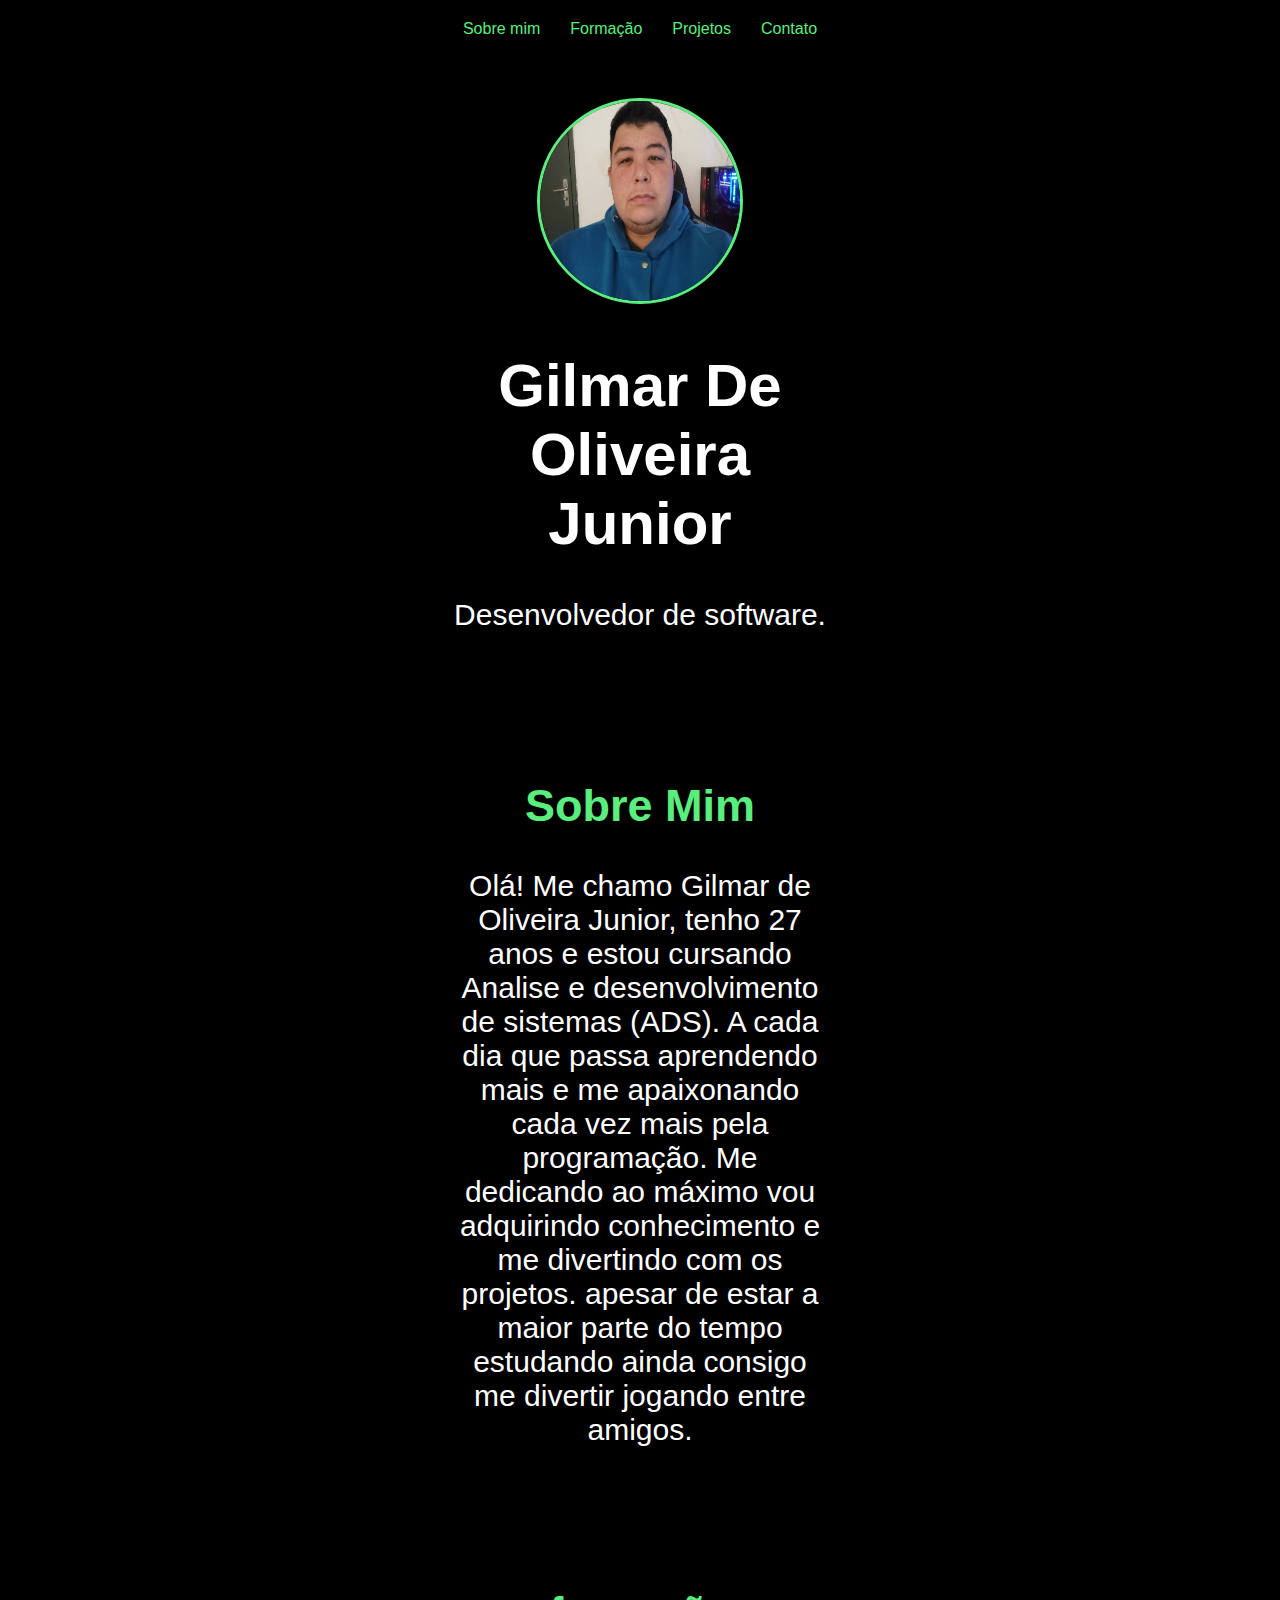
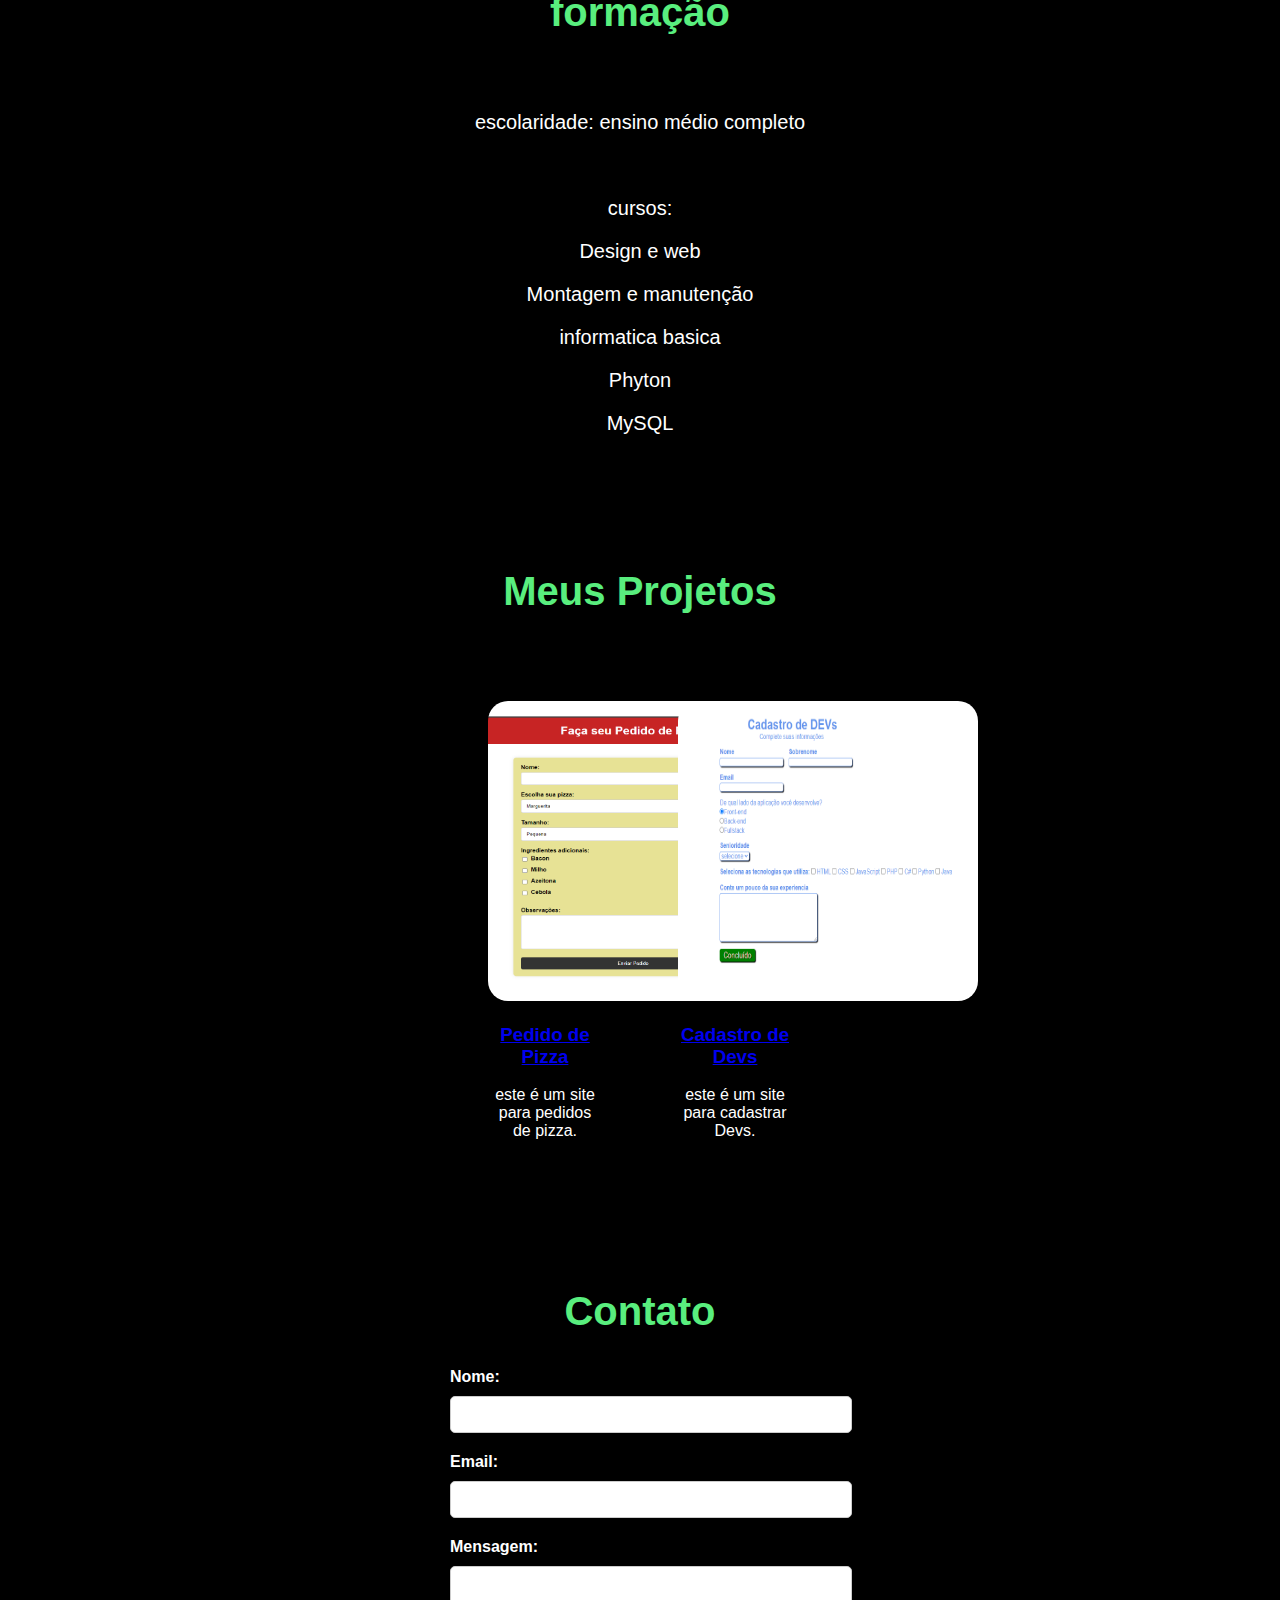
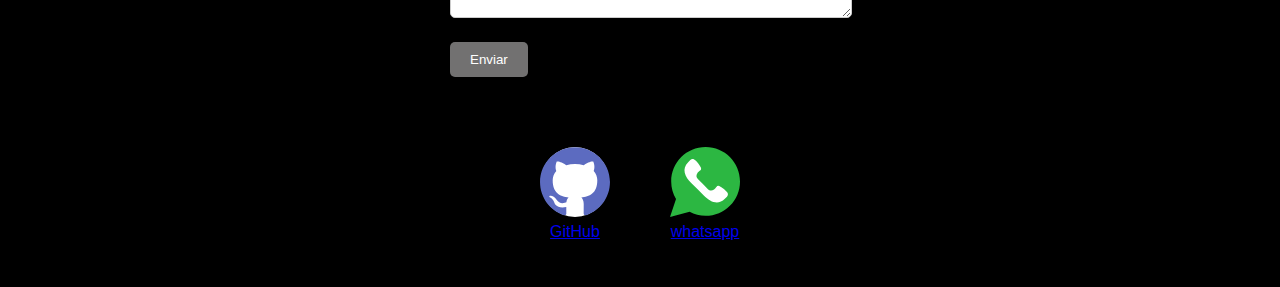
<file: index.html>
<!DOCTYPE html>
<html lang="pt-BR">
<head>
    <meta charset="UTF-8">
    <meta name="viewport" content="width=device-width, initial-scale=1.0">
    <title>Gilmar Junior</title>
    <link rel="stylesheet" href="styles.css">
</head>
<body>
    <header>
        <nav>
            <ul>
                <li><a href="#sobre2">Sobre mim</a></li>
                <li><a href="#formacao">Formação</a></li>
                <li><a href="#projetos">Projetos</a></li>
                <li><a href="#contato">Contato</a></li>
            </ul>
        </nav>
    </header>
    <div class="container">
    
        <section id="sobre">
            <img src="minhaFoto.jpg" alt="">
            <h1>Gilmar De Oliveira Junior</h1>
            <p>Desenvolvedor de software.</p>
        </section>
        <section id="sobre2">
            <h2>Sobre Mim</h2>
            <p>Olá! Me chamo Gilmar de Oliveira Junior, tenho 27 anos e estou cursando Analise e desenvolvimento de sistemas (ADS). A cada dia que passa aprendendo mais e me apaixonando cada vez mais pela programação. Me dedicando ao máximo vou adquirindo conhecimento e me divertindo com os projetos. apesar de estar a maior parte do tempo estudando ainda consigo me divertir jogando entre amigos. </p>
        </section>
        <section id="formacao">
            <h2>formação</h2>
            <br>
                <p>escolaridade: ensino médio completo</p>
                <br>
                <p>cursos:
                    <p>Design e web</p>
                    <p>Montagem e manutenção</p>
                    <p>informatica basica</p>
                    <p>Phyton</p>
                    <p>MySQL</p>
                </p>
        </section>
    
        <section id="projetos">
            <h2>Meus Projetos</h2>
            <br><br><br>
            <div class="galeria">
                <div class="projeto">
                    <a href="https://grdev-code.github.io/pedido-pizzaria/" target="_blank"><img src="Sem título.png" alt="Projeto 1">
                        <h3>Pedido de Pizza</h3></a>
                    <p>este é um site para pedidos de pizza.</p>
                </div>

                <div class="projeto">
                    <a href="https://grdev-code.github.io/cadastramento-de-devs/" target="_blank"><img src="cadastramento de devs.png" alt="Projeto 2">
                        <h3>Cadastro de Devs</h3></a>
                    <p>este é um site para cadastrar Devs.</p>
                </div>
            </div>
        </section>
    
        <section id="contato">
            <h2>Contato</h2>
            <form>
                <label for="nome">Nome:</label>
                <input type="text" id="nome" name="nome">
    
                <label for="email">Email:</label>
                <input type="email" id="email" name="email">
    
                <label for="mensagem">Mensagem:</label>
                <textarea id="mensagem" name="mensagem"></textarea>
    
                <button type="submit">Enviar</button>
            </form>
        </section>
        <footer>
            <a href="https://github.com/GrDev-code" target="_blank" rel="noopener noreferrer">
                <img src="github-icon-2.svg" alt="">
                <p>GitHub</p>
            </a>
            <a href="https://wa.me/qr/SXQ2W2CQDRUSM1 " target="_blank">
                <img src="whatsapp-svgrepo-com.svg" alt="">
                <p>whatsapp</p>
            </a>
        </footer>
    </div>
</body>
</html>
</file>
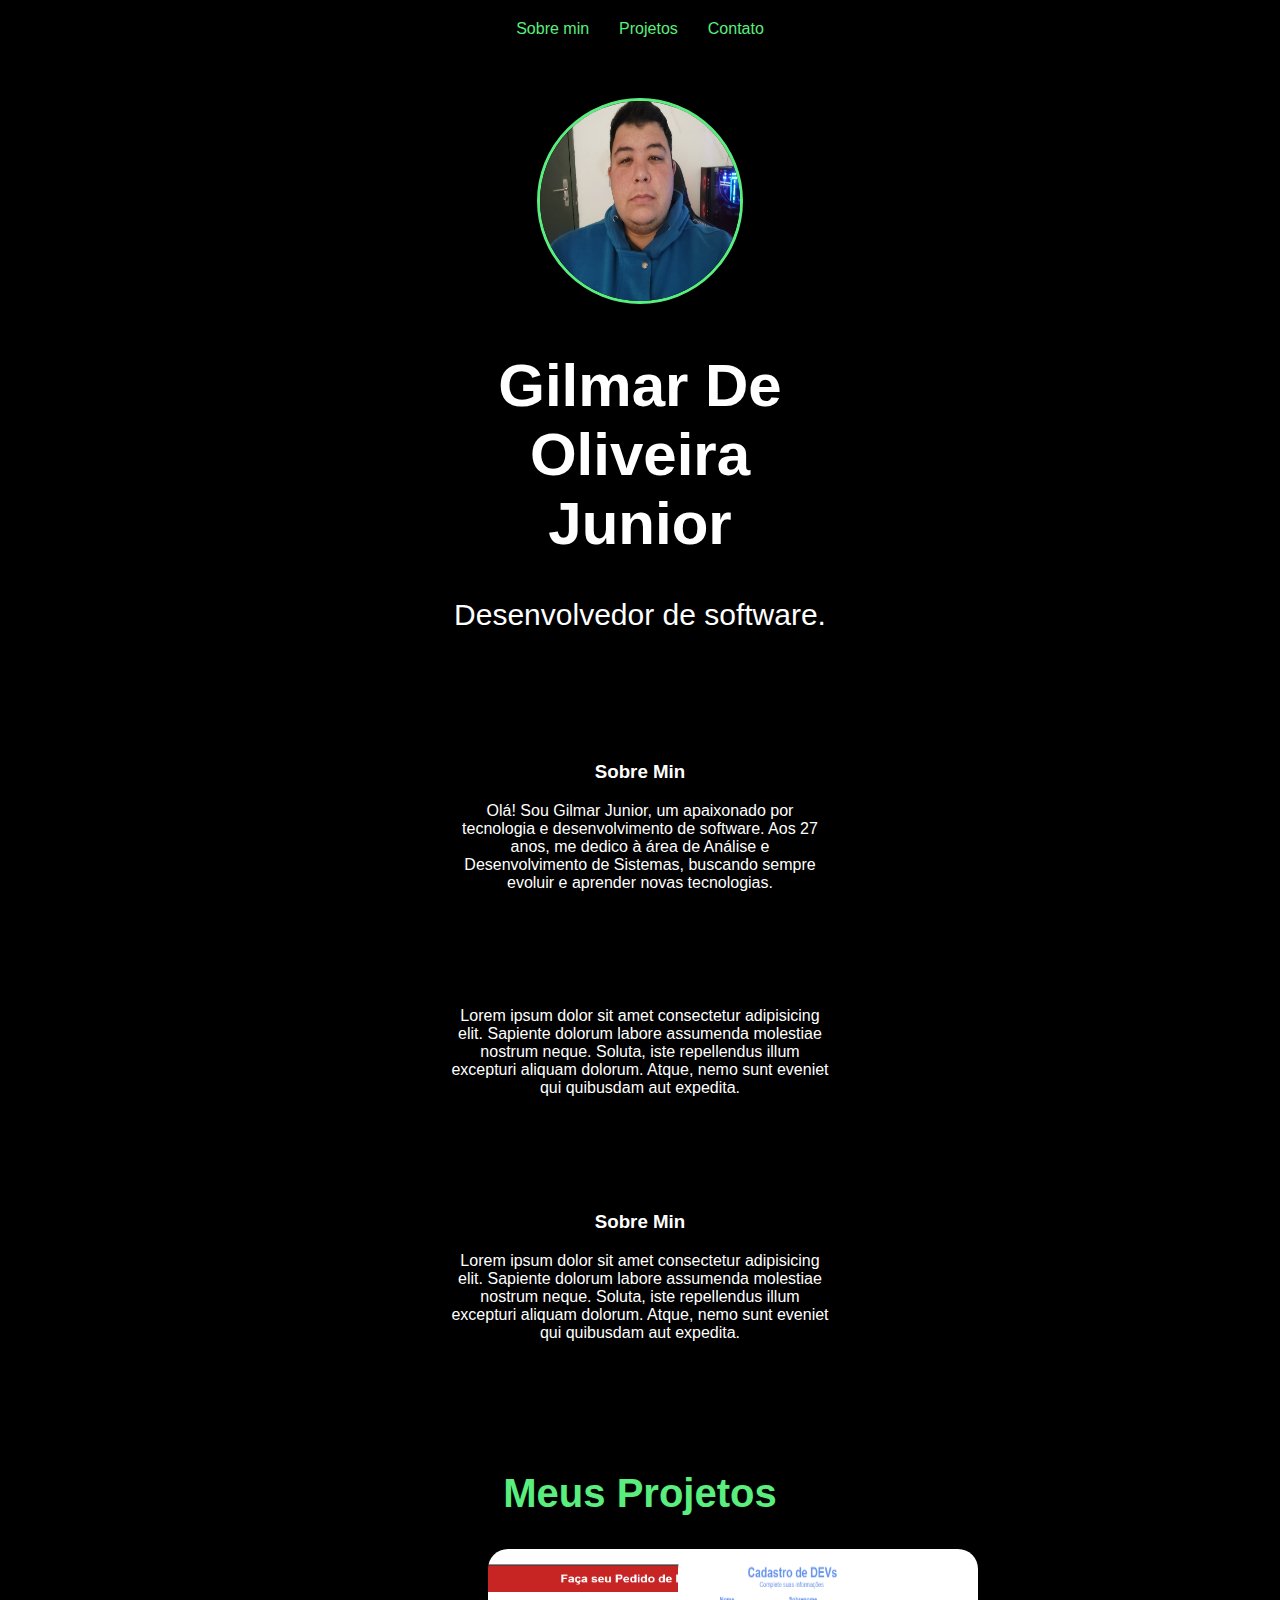
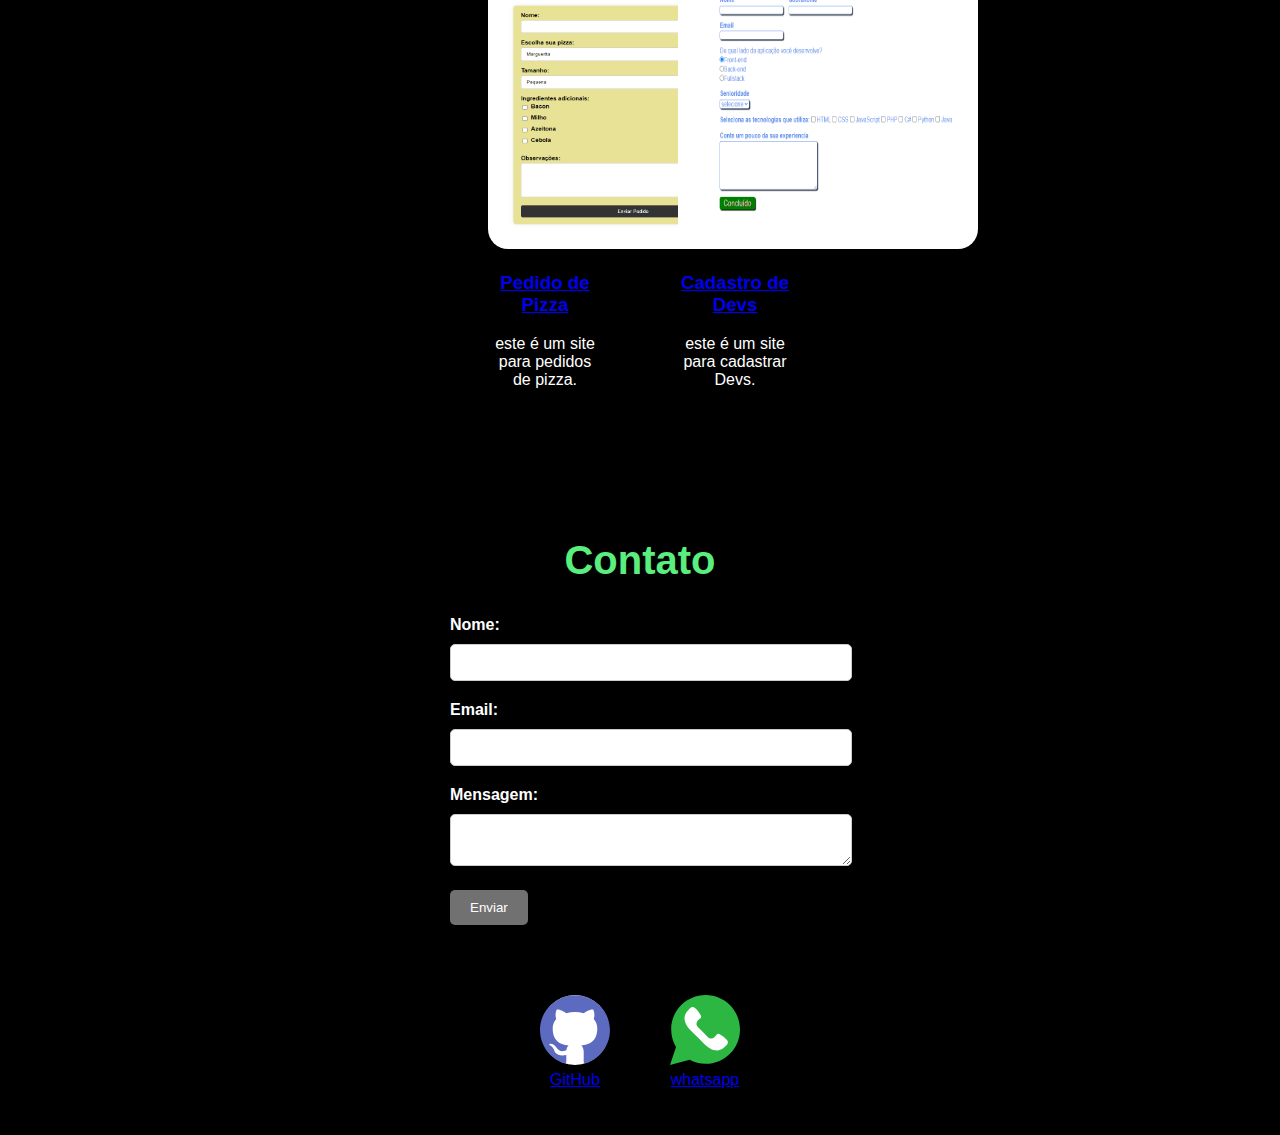
<file: index.html.html>
<!DOCTYPE html>
<html lang="pt-BR">
<head>
    <meta charset="UTF-8">
    <meta name="viewport" content="width=device-width, initial-scale=1.0">
    <title>Gilmar Junior</title>
    <link rel="stylesheet" href="styles.css">
</head>
<body>
    <header>
        <nav>
            <ul>
                <li><a href="#sobre">Sobre min</a></li>
                <li><a href="#projetos">Projetos</a></li>
                <li><a href="#contato">Contato</a></li>
            </ul>
        </nav>
    </header>
    <div class="container">
    
        <section id="sobre">
            <img src="minhaFoto.jpg" alt="">
            <h1>Gilmar De Oliveira Junior</h1>
            <p>Desenvolvedor de software.</p>
        </section>
        <section class="sobre">
            <h3>Sobre Min</h3>
            <p>Olá! Sou Gilmar Junior, um apaixonado por tecnologia e desenvolvimento de software. Aos 27 anos, me dedico à área de Análise e Desenvolvimento de Sistemas, buscando sempre evoluir e aprender novas tecnologias.</p>
        </section>
        <section>
            <h3></h3>
            <p>Lorem ipsum dolor sit amet consectetur adipisicing elit. Sapiente dolorum labore assumenda molestiae nostrum neque. Soluta, iste repellendus illum excepturi aliquam dolorum. Atque, nemo sunt eveniet qui quibusdam aut expedita.</p>
        </section>
        <section>
            <h3>Sobre Min</h3>
            <p>Lorem ipsum dolor sit amet consectetur adipisicing elit. Sapiente dolorum labore assumenda molestiae nostrum neque. Soluta, iste repellendus illum excepturi aliquam dolorum. Atque, nemo sunt eveniet qui quibusdam aut expedita.</p>
        </section>
    
        <section id="projetos">
            <h2>Meus Projetos</h2>
            <div class="galeria">
                <div class="projeto">
                    <a href="http://127.0.0.1:5501/index.html" target="_blank"><img src="Sem título.png" alt="Projeto 1">
                        <h3>Pedido de Pizza</h3></a>
                    <p>este é um site para pedidos de pizza.</p>
                </div>

                <div class="projeto">
                    <a href="http://127.0.0.1:5500/cadastramento%20de%20devs/index.html" target="_blank"><img src="cadastramento de devs.png" alt="Projeto 2">
                        <h3>Cadastro de Devs</h3></a>
                    <p>este é um site para cadastrar Devs.</p>
                </div>
            </div>
        </section>
    
        <section id="contato">
            <h2>Contato</h2>
            <form>
                <label for="nome">Nome:</label>
                <input type="text" id="nome" name="nome">
    
                <label for="email">Email:</label>
                <input type="email" id="email" name="email">
    
                <label for="mensagem">Mensagem:</label>
                <textarea id="mensagem" name="mensagem"></textarea>
    
                <button type="submit">Enviar</button>
            </form>
        </section>
        <footer>
            <a href="https://github.com/GrDev-code" target="_blank" rel="noopener noreferrer">
                <img src="github-icon-2.svg" alt="">
                <p>GitHub</p>
            </a>
            <a href="https://wa.me/qr/SXQ2W2CQDRUSM1 " target="_blank">
                <img src="whatsapp-svgrepo-com.svg" alt="">
                <p>whatsapp</p>
            </a>
        </footer>
    </div>
</body>
</html>
</file>
<file: styles.css>
/* corpo da pagina */
body {
    font-family: Arial, sans-serif;
    margin: 0;
    padding: 0;
    box-sizing: border-box;
    background-color: rgb(0, 0, 0);
    color: rgb(255, 255, 255);
}

header {
    background-color: #000000;
    padding: 20px;
}
/* barra superior de navegação*/
nav ul {
    list-style: none;
    padding: 0;
    margin: 0;
    display: flex;
    justify-content: center;
}

nav ul li {
    margin: 0 15px;
}
nav ul li a {
    color: rgb(89, 238, 126);
    text-decoration: none;
}
nav a:hover {
    color: burlywood;
}

#sobre img{
    width: 200px;
    height: 200px;
    border-radius: 50%;
    border: 3px solid rgb(89, 238, 126);
}

section {
    padding: 40px 450px;
    text-align: center;
}

#sobre {
    font-size: 30px;
    color: rgb(255, 255, 255);
    background-color: #00000077;
}

#sobre2 {
    font-size: 30px;
    color: rgb(255, 255, 255);
    background-color: #00000077;
}
#sobre2 h2 {
    color: rgb(89, 238, 126);
}
#formacao h2 {
    font-size: 40px;
    color: rgb(89, 238, 126);
}
#formacao {
    font-size: 20px;

}
#projetos h2 {
    font-size: 40px;
    color: rgb(89, 238, 126);
}
#contato h2 {
    font-size: 40px;
    color: rgb(89, 238, 126);
}
#projetos .galeria {
    display: flex;
    justify-content: space-around;
    flex-wrap: wrap;
}

#projetos .projeto {
    width: 30%;
    margin-bottom: 20px;
}

#projetos .projeto img {
    width: 300px;
    height: 300px;
    border-radius: 20px;
}


#contato form {
    max-width: 500px;
    margin: 0 auto;
    text-align: left;
}

#contato label {
    display: block;
    margin-bottom: 10px;
    font-weight: bold;
}

#contato input, #contato textarea {
    width: 100%;
    padding: 10px;
    margin-bottom: 20px;
    border-radius: 5px;
    border: 1px solid #ccc;
}

#contato button {
    background-color: #727171;
    color: white;
    padding: 10px 20px;
    border: none;
    border-radius: 5px;
    cursor: pointer;
}

#contato button:hover {
    background-color: #555;
}

footer img {
    width: 70px;
    height: 70px;
}
footer {
    display: flex;
    justify-content: center;
}

footer a {
    margin: 30px;
    text-align: center;
}
footer p {
    margin-top: 2px;
}
</file>
